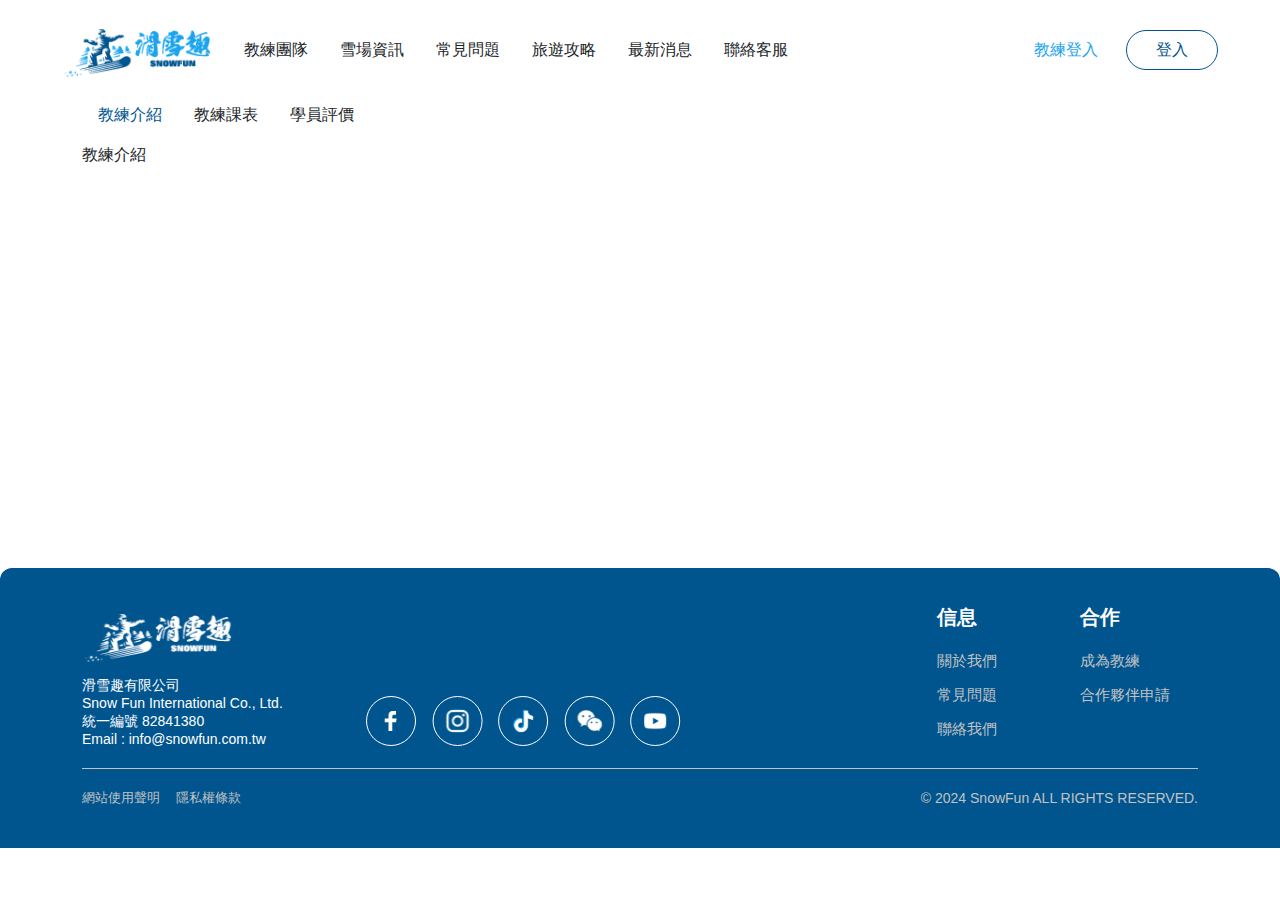
<file: coach-instructors.html>
<!DOCTYPE html>
<html lang="en">
  <head>
    <meta charset="UTF-8" />
    <meta name="viewport" content="width=device-width, initial-scale=1.0" />
    <title>SnowFun滑雪趣 - 帶你享受滑雪的美好</title>
    <!-- style -->
    <link
      href="https://cdn.jsdelivr.net/npm/bootstrap@5.3.3/dist/css/bootstrap.min.css"
      rel="stylesheet"
      integrity="sha384-QWTKZyjpPEjISv5WaRU9OFeRpok6YctnYmDr5pNlyT2bRjXh0JMhjY6hW+ALEwIH"
      crossorigin="anonymous"
    />
    <link href="./style/layout.css" rel="stylesheet" />
    <link href="./style/coach-instructors.css" rel="stylesheet" />
  </head>
  <body>
    <nav class="navbar" aria-label="Light offcanvas navbar">
      <div class="container-fluid justify-content-between">
        <div class="d-flex align-items-center flex-grow-1">
          <div class="me-4 me-lg-0" id="offcanvasNavbarLightLabel">
            <a href="index.html" class="logo">
              <img src="./images/logo.svg" />
            </a>
          </div>
          <ul class="nav d-none d-lg-flex">
            <li class="nav-item">
              <a class="nav-link" href="coach-item.html">教練團隊</a>
            </li>
            <li class="nav-item">
              <a class="nav-link" href="#">雪場資訊</a>
            </li>
            <li class="nav-item">
              <a class="nav-link" href="#">常見問題</a>
            </li>
            <li class="nav-item">
              <a class="nav-link" href="#">旅遊攻略</a>
            </li>
            <li class="nav-item">
              <a class="nav-link" href="#">最新消息</a>
            </li>
            <li class="nav-item">
              <a class="nav-link" href="#">聯絡客服</a>
            </li>
          </ul>
        </div>
        <div class="d-none d-lg-flex login">
          <button type="button" class="btn px-1 px-lg-2 login-coach">
            教練登入
          </button>
          <button
            type="button"
            class="btn btn-outline-primary px-1 px-lg-2"
            data-bs-toggle="modal"
            data-bs-target="#snowModal"
            onclick="loginModal()"
          >
            登入
          </button>
        </div>

        <button
          class="navbar-toggler d-block d-lg-none border-0"
          type="button"
          data-bs-toggle="offcanvas"
          data-bs-target="#offcanvasNavbarLight"
          aria-controls="offcanvasNavbarLight"
          aria-label="Toggle navigation"
        >
          <img src="./images/icon_hamburger.svg" />
        </button>
        <div
          class="offcanvas offcanvas-start nav-offcanvas"
          tabindex="-1"
          id="offcanvasNavbarLight"
          style="z-index: 1051"
        >
          <div class="offcanvas-header">
            <a href="index.html" class="logo">
              <img src="./images/logo.svg" height="60" />
            </a>
          </div>
          <div class="offcanvas-body">
            <ul class="navbar-nav justify-content-end flex-grow-1">
              <li class="nav-item">
                <a class="nav-link" href="#">教練團隊</a>
              </li>
              <li class="nav-item">
                <a class="nav-link" href="#">雪場資訊</a>
              </li>
              <li class="nav-item">
                <a class="nav-link" href="#">常見問題</a>
              </li>
              <li class="nav-item">
                <a class="nav-link" href="#">旅遊攻略</a>
              </li>
              <li class="nav-item">
                <a class="nav-link" href="#">最新消息</a>
              </li>
              <li class="nav-item">
                <a class="nav-link" href="#">聯絡客服</a>
              </li>
              <li class="nav-item d-flex justify-content-between">
                <button type="button" class="btn coach-register">
                  教練註冊
                </button>
                <button
                  type="button"
                  class="btn btn-outline-primary px-1 px-lg-2"
                  onclick="loginModal()"
                  data-bs-toggle="modal"
                  data-bs-target="#snowModal"
                  data-bs-dismiss="offcanvas"
                >
                  登入
                </button>
              </li>
            </ul>
          </div>
        </div>
      </div>
    </nav>

    <section>
     <div class="container">
      <ul class="nav mb-3" id="tab" role="tablist">
        <li class="nav-item" role="presentation">
          <button class="nav-link active" id="introduction-tab" data-bs-toggle="pill" data-bs-target="#introduction" type="button" role="tab" aria-controls="introduction" aria-selected="true">
            教練介紹
          </button>
        </li>
        <li class="nav-item" role="presentation">
          <button class="nav-link" id="schedule-tab" data-bs-toggle="pill" data-bs-target="#schedule" type="button" role="tab" aria-controls="schedule" aria-selected="false">
            教練課表
          </button>
        </li>
        <li class="nav-item" role="presentation">
          <button class="nav-link" id="contact-tab" data-bs-toggle="pill" data-bs-target="#evaluation" type="button" role="tab" aria-controls="evaluation" aria-selected="false">
            學員評價
          </button>
        </li>
      </ul>
      <div class="tab-content" id="tabContent">
        <div class="tab-pane fade show active" id="introduction" role="tabpanel" aria-labelledby="introduction-tab" tabindex="0">
          教練介紹
        </div>
        <div class="tab-pane fade" id="schedule" role="tabpanel" aria-labelledby="schedule-tab" tabindex="0">
          教練課表
        </div>
        <div class="tab-pane fade" id="evaluation" role="tabpanel" aria-labelledby="evaluation-tab" tabindex="0">
          學員評價
        </div>
      </div>
     </div>
    </section>

    <!-- pc footer -->
    <footer class="footer-pc">
      <div class="container">
        <div class="row">
          <div class="col-9">
            <div>
              <img src="./images/logo_white.svg">
            </div>
            <div class="row">
              <div class="col-4">
                <ul>
                  <li>滑雪趣有限公司 </li>
                  <li>Snow Fun International Co., Ltd.</li>
                  <li>統一編號 82841380</li>
                  <li>Email : info@snowfun.com.tw</li>
                </ul>
              </div>
              <div class="col-8 align-self-end">
                <ul class="social-box">
                  <li>
                    <a href="//www.facebook.com/groups/453785412129721/" target="_blank">
                      <img src="./images/fb.svg">
                    </a>
                  </li>
                  <li><a href="//www.instagram.com/snowfunfun/" target="_blank">
                    <img src="./images/ig.svg">
                  </a></li>
                  <li><a href="#">
                      <img src="./images/tk.svg">
                    </a></li>
                  <li><a href="#">
                      <img src="./images/wc.svg">
                    </a></li>
                  <li><a href="#">
                      <img src="./images/yt.svg">
                    </a></li>
                </ui>
              </div>
            </div>
          </div>
          <div class="col-3">
            <div class="row">
              <div class="col">
                <p class="footer-title">信息</p>
                <ul class="footer-link">
                  <li><a class="link-underline link-underline-opacity-0" href="#">關於我們</a></li>
                  <li><a class="link-underline link-underline-opacity-0" href="#">常見問題</a></li>
                  <li><a class="link-underline link-underline-opacity-0" href="#">聯絡我們</a></li>
                </ul>
              </div>
              <div class="col">
                <p class="footer-title">合作</p>
                  <ul class="footer-link">
                    <li><a class="link-underline link-underline-opacity-0" href="#">成為教練</a></li>
                    <li><a class="link-underline link-underline-opacity-0" href="#">合作夥伴申請</a></li>
                  </ul>
              </div>
            </div>
          </div>
        </div>
        <div class="d-flex justify-content-between footer-bottom">
          <ul class="row g-3">
            <li class="col"><a class="link-underline link-underline-opacity-0" href="#">網站使用聲明</a></li>
            <li class="col"><a class="link-underline link-underline-opacity-0" href="#">隱私權條款</a></li>
          </ul>
          <div>© 2024 SnowFun ALL RIGHTS RESERVED.</div>
        </div>
      </div>
    </footer>
    <!-- mb footer -->
    <footer class="footer-mb">
      <div class="container">
        <div class="row">
          <div class="col-6 d-flex justify-content-center">
              <img src="./images/logo_white.svg" width="100%">          
          </div>
          <div class="col-6 d-flex justify-content-center align-items-center">
            <ul>
              <li>滑雪趣有限公司 </li>
              <li>Snow Fun International Co., Ltd.</li>
              <li>統一編號 82841380</li>
              <li>Email : info@snowfun.com.tw</li>
            </ul>
          </div>
          <div class="row mt-3 mb-3">
            <div class="col-12 align-self-end">
              <ul class="social-box d-flex justify-content-center ">
                <li>
                  <a href="//www.facebook.com/groups/453785412129721/" target="_blank">
                    <img src="./images/fb.svg">
                  </a>
                </li>
                <li><a href="//www.instagram.com/snowfunfun/" target="_blank">
                  <img src="./images/ig.svg">
                </a></li>
                <li><a href="#">
                    <img src="./images/tk.svg">
                  </a></li>
                <li><a href="#">
                    <img src="./images/wc.svg">
                  </a></li>
                <li><a href="#">
                    <img src="./images/yt.svg">
                  </a></li>
              </ui>
            </div>
          </div>
          <div class="row">
            <div class="col-4">
              <p class="footer-title">信息</p>
                <ul class="footer-link">
                  <li><a class="link-underline link-underline-opacity-0" href="#">關於我們</a></li>
                  <li><a class="link-underline link-underline-opacity-0" href="#">常見問題</a></li>
                  <li><a class="link-underline link-underline-opacity-0" href="#">聯絡我們</a></li>
                </ul>
            </div>
            <div class="col-4">
              <p class="footer-title">合作</p>
                  <ul class="footer-link">
                    <li><a class="link-underline link-underline-opacity-0" href="#">成為教練</a></li>
                    <li><a class="link-underline link-underline-opacity-0" href="#">合作夥伴申請</a></li>
                  </ul>
            </div>
          </div>
        </div>
        <div class="d-flex justify-content-between footer-bottom">
          <ul class="row g-3">
            <li class="col"><a class="link-underline link-underline-opacity-0" href="#">網站使用聲明</a></li>
            <li class="col"><a class="link-underline link-underline-opacity-0" href="#">隱私權條款</a></li>
          </ul>
          <div>© 2024 SnowFun ALL RIGHTS RESERVED.</div>
        </div>
      </div>
    </footer>

    <!-- 登入 modal -->
    <div id="sharedModalContainer"></div>

    <!-- script -->
    <script src="https://cdnjs.cloudflare.com/ajax/libs/jquery/3.5.1/jquery.min.js"></script>
    <script
      src="https://cdn.jsdelivr.net/npm/@popperjs/core@2.9.2/dist/umd/popper.min.js"
      integrity="sha384-IQsoLXl5PILFhosVNubq5LC7Qb9DXgDA9i+tQ8Zj3iwWAwPtgFTxbJ8NT4GN1R8p"
      crossorigin="anonymous"
    ></script>
    <script
      src="https://cdn.jsdelivr.net/npm/bootstrap@5.0.2/dist/js/bootstrap.min.js"
      integrity="sha384-cVKIPhGWiC2Al4u+LWgxfKTRIcfu0JTxR+EQDz/bgldoEyl4H0zUF0QKbrJ0EcQF"
      crossorigin="anonymous"
    ></script>

    <script src="./js/login.js"></script>
  </body>
</html>
</file>
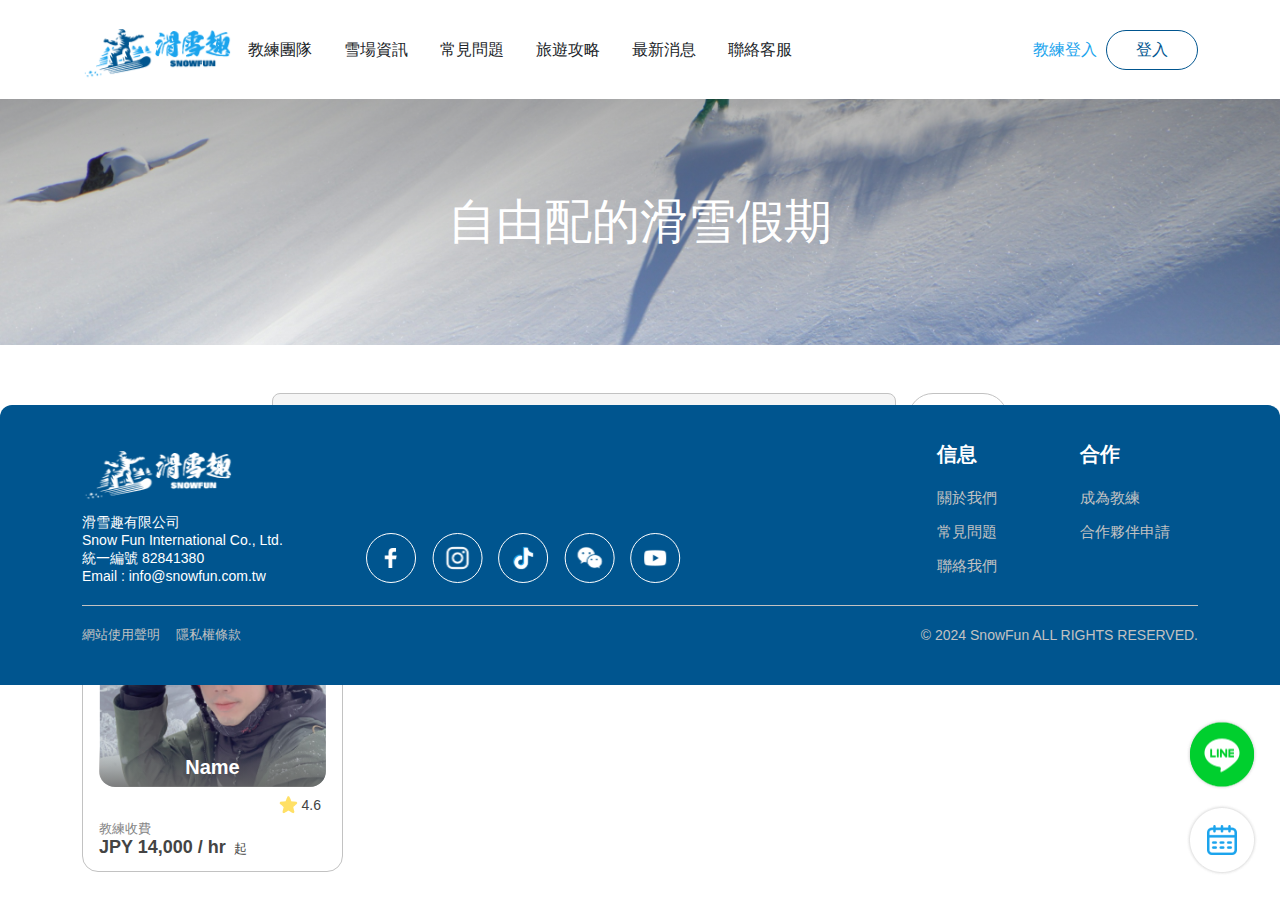
<file: coach-item.html>
<!DOCTYPE html>
<html lang="en">
	<head>
		<meta charset="utf-8" />
		<meta name="viewport" content="width=device-width, initial-scale=1" />
		<title>SnowFun滑雪趣 - 帶你享受滑雪的美好</title>
		<link
			href="https://cdn.jsdelivr.net/npm/bootstrap@5.3.3/dist/css/bootstrap.min.css"
			rel="stylesheet"
			integrity="sha384-QWTKZyjpPEjISv5WaRU9OFeRpok6YctnYmDr5pNlyT2bRjXh0JMhjY6hW+ALEwIH"
			crossorigin="anonymous"
		/>
		<!-- <link rel="stylesheet" href="https://cdnjs.cloudflare.com/ajax/libs/OwlCarousel2/2.3.4/assets/owl.carousel.min.css"> -->
		<link href="./style/layout.css" rel="stylesheet" />
		<!-- <link href="./style/index.css" rel="stylesheet" /> -->
		<link href="./style/coach-item.css" rel="stylesheet" />
	</head>
	<body>
		<main>
			<nav class="navbar" aria-label="Light offcanvas navbar">
				<div class="container-lg container-fluid justify-content-between">
					<div class="d-flex align-items-center flex-grow-1">
						<div class="me-4 me-lg-0" id="offcanvasNavbarLightLabel">
							<a href="index.html">
								<img src="./images/logo.svg" />
							</a>
						</div>
						<ul class="nav d-none d-lg-flex">
							<li class="nav-item">
								<a class="nav-link text-dark" href="coach-item.html"
									>教練團隊</a
								>
							</li>
							<li class="nav-item">
								<a class="nav-link text-dark" href="#">雪場資訊</a>
							</li>
							<li class="nav-item">
								<a class="nav-link text-dark" href="#">常見問題</a>
							</li>
							<li class="nav-item">
								<a class="nav-link text-dark" href="#">旅遊攻略</a>
							</li>
							<li class="nav-item">
								<a class="nav-link text-dark" href="#">最新消息</a>
							</li>
							<li class="nav-item">
								<a class="nav-link text-dark" href="#">聯絡客服</a>
							</li>
						</ul>
					</div>
					<div class="d-none d-lg-flex">
						<button type="button" class="btn px-1 px-lg-2 text-blue-light">
							教練登入
						</button>
						<button
							type="button"
							class="btn btn-outline-primary px-1 px-lg-2"
							onclick="loginModal()"
							data-bs-toggle="modal"
							data-bs-target="#snowModal"
							data-bs-dismiss="offcanvas"
						>
							登入
						</button>
					</div>

					<button
						class="navbar-toggler d-block d-lg-none border-0"
						type="button"
						data-bs-toggle="offcanvas"
						data-bs-target="#offcanvasNavbarLight"
						aria-controls="offcanvasNavbarLight"
						aria-label="Toggle navigation"
					>
						<img src="./images/icon_hamburger.svg" />
					</button>
					<div
						class="offcanvas offcanvas-end"
						tabindex="-1"
						id="offcanvasNavbarLight"
					>
						<div class="offcanvas-header">
							<button
								type="button"
								class="btn-close"
								data-bs-dismiss="offcanvas"
								aria-label="Close"
							></button>
						</div>
						<div class="offcanvas-body">
							<ul class="navbar-nav justify-content-end flex-grow-1 pe-3">
								<li class="nav-item">
									<a class="nav-link active" aria-current="page" href="#"
										>首頁</a
									>
								</li>
								<li class="nav-item">
									<a class="nav-link" href="#">教練團隊</a>
								</li>
								<li class="nav-item">
									<a class="nav-link" href="#">雪場資訊</a>
								</li>
								<li class="nav-item">
									<a class="nav-link" href="#">常見問題</a>
								</li>
								<li class="nav-item">
									<a class="nav-link" href="#">旅遊攻略</a>
								</li>
								<li class="nav-item">
									<a class="nav-link" href="#">最新消息</a>
								</li>
								<li class="nav-item">
									<a class="nav-link" href="#">聯絡客服</a>
								</li>
							</ul>
						</div>
					</div>
				</div>
			</nav>
			<section class="banner">
				<h1 class="text-white d-flex justify-content-center align-items-center">
					自由配的滑雪假期
				</h1>
				<!-- 分類選單 -->
				<!-- 會重新提供樣式,暫不處理 -->
				<div class="container"></div>
			</section>
			<!-- 搜尋選單 -->
			<section>
				<form>
					<div class="container py-5">
						<div class="row">
							<div class="col-12 d-flex justify-content-center">
								<div class="input-search">
									<input
										class="form-control input-style"
										placeholder="關鍵字搜尋"
									/>
								</div>
								<button
									class=" filter-btn d-flex justify-content-center"
									type="button"
									data-bs-toggle=""
									data-bs-target="#"
									aria-expanded=""
									aria-controls=""
								>
									排序
									<img src="./images/mage_filter.png" alt="" />
								</button>
							</div>
							<!-- <div class="col-3"> -->
							<!-- <select class="selectpicker">
                <option value="">選擇排序</option>
                <option value="">依評價排序</option>
                <option value="">依Level排序</option>
                <option value="">依暱稱排序</option>
                <option value="">依價格排序(低-高)</option>
                <option value="">依價格排序(高-低)</option>
              </select> -->
							<!-- </div> -->
						</div>
					</div>
				</form>
			</section>

			<section>
				<!-- 教練 -->
				<div class="container">
					<div class="row py-3">
						<div class="item col-lg-3 col-md-4 col-sm-6 mb-3">
							<a href="go教練個人頁.com">
								<div class="item-group">
									<div class="item-group-header d-flex justify-content-between">
										<div class="level d-flex flex-column">
											<div class="level-title">
												證照等級
											</div>
											<div class="level-number">Level 1</div>
										</div>
										<div class="sort d-flex">
											<div
												class="type d-flex flex-column justify-content-center"
											>
												<span class="d-flex justify-content-center">單</span>
											</div>
											<div
												class="type d-flex flex-column justify-content-center"
											>
												<span class="d-flex justify-content-center">雙</span>
											</div>
										</div>
									</div>
									<div class="item-group-img d-flex">
										<!-- 三種狀態 -->
										<div class="state">
											<div
												class="state-composite d-flex justify-content-center align-items-center"
											>
												綜合
											</div>
											<!-- <div class="state-sponsor d-flex justify-content-center align-items-center text-white">
                        贊助
                      </div> -->
											<!-- <div class="state-open d-flex justify-content-center align-items-center">
                        開課中
                      </div> -->
										</div>
										<img src="images/coach.png" />
										<div class="name d-flex justify-content-center">
											<span
												class="d-flex justify-content-center align-items-center text-white"
												>Name</span
											>
										</div>
									</div>
									<div class="item-group-fraction d-flex align-items-center">
										<img class="star" src="images/star.png" />
										<div class="fraction">4.6</div>
									</div>
									<div
										class="item-group-rate d-flex flex-column justify-content-center"
									>
										<div class="title">
											教練收費
										</div>
										<div class="amount">
											JPY 14,000 / hr
											<span class="amount-up">起</span>
										</div>
									</div>
								</div>
							</a>
						</div>
					</div>
				</div>
			</section>
			<!-- pc footer -->
			<footer class="footer-pc">
				<div class="container">
					<div class="row">
						<div class="col-9">
							<div>
								<img src="./images/logo_white.svg" />
							</div>
							<div class="row">
								<div class="col-4">
									<ul>
										<li>滑雪趣有限公司</li>
										<li>Snow Fun International Co., Ltd.</li>
										<li>統一編號 82841380</li>
										<li>Email : info@snowfun.com.tw</li>
									</ul>
								</div>
								<div class="col-8 align-self-end">
									<ul class="social-box">
										<li>
											<a
												href="//www.facebook.com/groups/453785412129721/"
												target="_blank"
											>
												<img src="./images/fb.svg" />
											</a>
										</li>
										<li>
											<a href="//www.instagram.com/snowfunfun/" target="_blank">
												<img src="./images/ig.svg" />
											</a>
										</li>
										<li>
											<a href="#">
												<img src="./images/tk.svg" />
											</a>
										</li>
										<li>
											<a href="#">
												<img src="./images/wc.svg" />
											</a>
										</li>
										<li>
											<a href="#">
												<img src="./images/yt.svg" />
											</a>
										</li>
									</ul>
								</div>
							</div>
						</div>
						<div class="col-3">
							<div class="row">
								<div class="col">
									<p class="footer-title">信息</p>
									<ul class="footer-link">
										<li>
											<a
												class="link-underline link-underline-opacity-0"
												href="#"
												>關於我們</a
											>
										</li>
										<li>
											<a
												class="link-underline link-underline-opacity-0"
												href="#"
												>常見問題</a
											>
										</li>
										<li>
											<a
												class="link-underline link-underline-opacity-0"
												href="#"
												>聯絡我們</a
											>
										</li>
									</ul>
								</div>
								<div class="col">
									<p class="footer-title">合作</p>
									<ul class="footer-link">
										<li>
											<a
												class="link-underline link-underline-opacity-0"
												href="#"
												>成為教練</a
											>
										</li>
										<li>
											<a
												class="link-underline link-underline-opacity-0"
												href="#"
												>合作夥伴申請</a
											>
										</li>
									</ul>
								</div>
							</div>
						</div>
					</div>
					<div class="d-flex justify-content-between footer-bottom">
						<ul class="row g-3">
							<li class="col">
								<a class="link-underline link-underline-opacity-0" href="#"
									>網站使用聲明</a
								>
							</li>
							<li class="col">
								<a class="link-underline link-underline-opacity-0" href="#"
									>隱私權條款</a
								>
							</li>
						</ul>
						<div>© 2024 SnowFun ALL RIGHTS RESERVED.</div>
					</div>
				</div>
			</footer>
			<!-- mb footer -->
			<footer class="footer-mb">
				<div class="container">
					<div class="row">
						<div class="col-6 d-flex justify-content-center">
							<img src="./images/logo_white.svg" width="100%" />
						</div>
						<div class="col-6 d-flex justify-content-center align-items-center">
							<ul>
								<li>滑雪趣有限公司</li>
								<li>Snow Fun International Co., Ltd.</li>
								<li>統一編號 82841380</li>
								<li>Email : info@snowfun.com.tw</li>
							</ul>
						</div>
						<div class="row mt-3 mb-3">
							<div class="col-12 align-self-end">
								<ul class="social-box d-flex justify-content-center ">
									<li>
										<a
											href="//www.facebook.com/groups/453785412129721/"
											target="_blank"
										>
											<img src="./images/fb.svg" />
										</a>
									</li>
									<li>
										<a href="//www.instagram.com/snowfunfun/" target="_blank">
											<img src="./images/ig.svg" />
										</a>
									</li>
									<li>
										<a href="#">
											<img src="./images/tk.svg" />
										</a>
									</li>
									<li>
										<a href="#">
											<img src="./images/wc.svg" />
										</a>
									</li>
									<li>
										<a href="#">
											<img src="./images/yt.svg" />
										</a>
									</li>
								</ul>
							</div>
						</div>
						<div class="row">
							<div class="col-4">
								<p class="footer-title">信息</p>
								<ul class="footer-link">
									<li>
										<a class="link-underline link-underline-opacity-0" href="#"
											>關於我們</a
										>
									</li>
									<li>
										<a class="link-underline link-underline-opacity-0" href="#"
											>常見問題</a
										>
									</li>
									<li>
										<a class="link-underline link-underline-opacity-0" href="#"
											>聯絡我們</a
										>
									</li>
								</ul>
							</div>
							<div class="col-4">
								<p class="footer-title">合作</p>
								<ul class="footer-link">
									<li>
										<a class="link-underline link-underline-opacity-0" href="#"
											>成為教練</a
										>
									</li>
									<li>
										<a class="link-underline link-underline-opacity-0" href="#"
											>合作夥伴申請</a
										>
									</li>
								</ul>
							</div>
						</div>
					</div>
					<div class="d-flex justify-content-between footer-bottom">
						<ul class="row g-3">
							<li class="col">
								<a class="link-underline link-underline-opacity-0" href="#"
									>網站使用聲明</a
								>
							</li>
							<li class="col">
								<a class="link-underline link-underline-opacity-0" href="#"
									>隱私權條款</a
								>
							</li>
						</ul>
						<div>© 2024 SnowFun ALL RIGHTS RESERVED.</div>
					</div>
				</div>
			</footer>
			<!-- 登入 modal -->
			<div id="sharedModalContainer"></div>
			<!-- float -->
			<div class="float-bar d-flex">
				<a href="#"><img src="images/line.png" alt=""/></a>
				<a href="#"><img src="images/calendar.png" alt=""/></a>
			</div>
		</main>
		<!-- Optional JavaScript -->
		<!-- jQuery first, then Popper.js, then Bootstrap JS -->
		<script src="https://cdnjs.cloudflare.com/ajax/libs/jquery/3.3.1/jquery.min.js"></script>
		<script
			src="https://cdn.jsdelivr.net/npm/@popperjs/core@2.9.2/dist/umd/popper.min.js"
			integrity="sha384-IQsoLXl5PILFhosVNubq5LC7Qb9DXgDA9i+tQ8Zj3iwWAwPtgFTxbJ8NT4GN1R8p"
			crossorigin="anonymous"
		></script>
		<script
			src="https://cdn.jsdelivr.net/npm/bootstrap@5.0.2/dist/js/bootstrap.min.js"
			integrity="sha384-cVKIPhGWiC2Al4u+LWgxfKTRIcfu0JTxR+EQDz/bgldoEyl4H0zUF0QKbrJ0EcQF"
			crossorigin="anonymous"
		></script>
		<script src="./js/login.js"></script>
		<!-- <script src="https://cdnjs.cloudflare.com/ajax/libs/OwlCarousel2/2.3.4/owl.carousel.min.js"></script> -->
		<!-- <script src="js/owl.js"></script> -->
	</body>
</html>
</file>
<file: style/layout.css>
/* remove init css */
html, body, div, span, applet, object, iframe,
h1, h2, h3, h4, h5, h6, p, blockquote, pre,
a, abbr, acronym, address, big, cite, code,
del, dfn, em, img, ins, kbd, q, s, samp,
small, strike, strong, sub, sup, tt, var,
b, u, i, center,
dl, dt, dd, ol, ul, li,
fieldset, form, label, legend,
table, caption, tbody, tfoot, thead, tr, th, td,
article, aside, canvas, details, embed, 
figure, figcaption, footer, header, hgroup, 
menu, nav, output, ruby, section, summary,
time, mark, audio, video {
    margin: 0;
    padding: 0;
    border: 0;
    font-size: 100%;
    font: inherit;
    vertical-align: baseline;
    font-family: "NotoSansTc", sans-serif;
}
/* HTML5 display-role reset for older browsers */
article, aside, details, figcaption, figure, 
footer, header, hgroup, menu, nav, section {
    display: block;
}
body {
    line-height: 1;
}
ol, ul {
    list-style: none;
}
blockquote, q {
    quotes: none;
}
blockquote:before, blockquote:after,
q:before, q:after {
    content: '';
    content: none;
}
table {
    border-collapse: collapse;
    border-spacing: 0;
}
a {
    color: inherit;
}
::-webkit-scrollbar {
    display: none;
}
.btn-close:focus {
    box-shadow: none;
}
.noto-serif-jp-900 {
    font-family: "Noto Serif JP", serif;
    font-optical-sizing: auto;
    font-weight: 900;
    font-style: normal;
    /* font-size: 32px; */
  }
/* ------- */

:root {
    --button-color: white;
    --button-background-color: #1BA4ED;
    --primary-color: #00558F;
}

.bold {
    font-weight: bold;
}

.text-blue-light{
    color: #1BA4ED;
}

.btn-primary {
    color: var(--button-color);
    background-color: var(--button-background-color);
    border-color: transparent;
} 
.btn-primary:hover {
    background-color: #0f80bd;
}
.btn-outline-primary { 
    min-width: 92px;
    padding: 7px 30px;
    color: var(--primary-color);
    border-radius: 20px;
    border: 1px solid var(--primary-color);
}
.btn-outline-primary:hover {
    background-color: var(--primary-color);
}

.navbar .logo {
    padding-right: 16px;
}
.navbar-toggler:focus{
    outline: none;
    box-shadow: none;
}
@media (min-width:1200px){
    .navbar {
        padding-left: 50px;
        padding-right: 50px;
    }
}
@media (max-width:991px){
    .navbar {
        padding: 0;
    }
    .navbar .logo img{
        height: 60px;
    }
}
.nav-link {
    color: rgb(33, 37, 41);
}
.login-coach {
    color: #1BA4ED;
}
.nav-link:hover,.nav-link.active,.login-coach:hover {
    color: #00558F;
}
.login-coach {
    border: 0;
}

.offcanvas.nav-offcanvas {
    width: 250px;
}
.offcanvas.nav-offcanvas .btn:active {
    border: none;
}

footer {
 position: relative;
}

.social-box {
    display: flex;
    gap: 16px;
}
.social-box li {
    display: flex;
    justify-content: center;
    align-items: center;
    height: 50px;
    width: 50px;
    border-radius: 50%;
}
.social-box li:hover{
    background-color: #0F80BD;
}

.footer-title {
    font-size: 20px;
    line-height: 51.5px;
    font-weight: bold;
}
.footer-link li {
    color: #C2C2C2;
    padding: 8px 0;
}
.footer-link li a {
    color: inherit;
    font-size: 15px;
}

.footer-bottom {
    margin-top: 20px;
    padding-top: 20px;
    color: #C2C2C2;
    border-top: 1px solid #C2C2C2;
}
.footer-bottom li {
    white-space: nowrap;
    font-size: 13px;
}
.footer-mb ,
.footer-pc {
    font-size: 14px;
    line-height: 18px;
    height: 280px;
    padding: 24px 0;
    color: white;
    background-color: var(--primary-color);
    border-radius: 12px 12px 0 0;
    position: absolute;
    left: 0;
    right: 0;
}
.footer-pc {
    top: 405px;
}
.footer-mb {
    display: none;
}

@media(max-width:768px) {
    .footer-pc {
        display: none;
    }
    .footer-mb {
        display: block;
        height: auto;
        top: 390px;
    }
    .copyright {
        text-align: right;
    }
    .statement {
        display: flex;
    }
    .statement li {
        margin-right: 16px;
    }
    .footer-bottom {
        padding-top: 24px;
    }
    .about-company {
        font-size: 12px;
    }
    .footer-title {
        font-size: 18px;
    }
    .footer-link li a {
        font-size: 13px;
    }
    .footer-bottom li {
        font-size: 12px;
    }
}


/* modal */
.modal-content {
    display: none;
    border-radius: 30px;
    font-size: 18px;
}
.modal-content.show {
    display: block;
}
.modal-header, .modal-footer {
    border: none;
    min-height: 97px;
}
.modal-title {
    font-size: 32px;
    font-weight: 700;
}
.modal-footer {
    background-color: #F5F5F5;
    border-radius: 0 0 30px 30px;
}
.modal-wrapper{
    max-width: 380px;
    margin: 0 auto;
}

.btn-rounded {
    border-radius: 30px
}
.login button+button{
    margin-left: 20px;
}
.btn-login{
    font-family: "NotoSansTc-Medium", sans-serif;
    font-size: 18px;
    font-weight: 500;
    padding:  17px 37px;
    border-radius: 30px;
}
.button-link,
.btn-forgetPw {
    color: #666666;
    font-family: "NotoSansTc-Medium", sans-serif;
    font-size: 16px;
    font-weight: 500;
}
.arrow-right::after {
    content: '';
    display: inline-block;
    height: 24px;
    width: 24px;
    vertical-align: bottom;
    background: url(../images/modal_arrow_right.svg) no-repeat;
}
.arrow-right:hover::after {
    background-image: url(../images/modal_arrow_right_h.svg);
}
.login-info {
    font-size: 14px;
    line-height: 20px;
    margin: 30px 0 0;
    color: #858585;
    text-align: center;
}
.forget-info {
    margin-bottom: 10px;
    font-size: 14px;
}

.login-dialog {
    max-width: 560px;
}
.login-dialog .modal-body {
    min-height: 420px;;
}
.login-dialog .col-form-label {
    font-weight: bold;
    padding: 0;
}
.login-dialog input {
    background: #f5f5f5;
    border-radius: 8px;
    border:solid 1px #c2c2c2;
    line-height: 44px;
    padding: 0 16px;
    font-size: 14px;
}
.btn-login {
    margin: 0 0 32px;
}

/* float */
.float-bar{
    right: 22px;
    position: fixed;
    bottom: 20px;
    z-index:2;
    flex-flow: column;
}
.float-bar a+a {
    margin-top: 10px;
}
@media (max-width:390px){
	.float-bar img{
        width: 30px;
        height: 30px;
    }
}

/* sidebar */
.offcanvas-header {
    padding: 0 0 0 16px;
    border-bottom: 1px solid rgb(0 0 0 / 20%);
}
.offcanvas-body {
    padding: 0;
}
.offcanvas-body .nav-item {
    padding: 12px 32px;
    font-size: 16px;
    font-weight: 500;
}
.coach-register {
    padding: 0;
    font-size: 16px;
    color: #1BA4ED;
    font-weight: 500;
    border: 0;
}
.coach-register:hover{
    color: #00558F;
}
.offcanvas-body .nav-item:last-child{
    padding: 16px 32px;
    position: relative;
}
.offcanvas-body .nav-item:last-child::before {
    content: '';
    position: absolute;
    top: 0;
    right: 0;
    bottom: 0;
    left: 16px;
    width: 218px;
    border-top: 1px solid #E8E8E8;
    z-index: -1;
}
</file>
<file: style/coach-instructors.css>
.footer-pc {
    position: relative;
}
</file>
<file: style/index.css>
.banner {
    position: relative;
    padding-top: 0;
}
.banner-box {
    position: relative;
    width: 100%;
    height: 600px;
    background: url(../images/pic.png) no-repeat;
    background-position: center;
    background-size: cover;
    z-index: 2;
}
.banner-box h1 {
    position: relative;
    font-size: 48px;
    padding-top: 200px;
    font-weight: 500;
    text-shadow: 0.1em 0.1em 0.2em #a09e9e;
}
.banner-box::before {
    content: '';
    position: absolute;
    top: 0;
    right: 0;
    bottom: 0;
    left: 0;
    background: linear-gradient( 0deg,rgba(255, 255, 255, 0) 0%, rgba(0, 0, 0, 0.3) 100%);
}
.banner-box::after {
    content: '';
    position: absolute;
    right: 0;
    bottom: -40px;
    width: 100%;
    height: 305px;
    border-radius: 16px 0 0 16px;
    background: linear-gradient(to bottom,  rgba(210,211,215,.7) 0%,rgba(228,230,234,1) 29%,rgba(240,241,244,1) 40%,rgba(255,255,255,1) 50%,rgba(255,255,255,1) 100%); /* W3C, IE10+, FF16+, Chrome26+, Opera12+, Safari7+ */
}

.selectDate-year {
    line-height: 23px;
    color: #666;
    font-size: 16px;
    font-weight: 500;
}
.select-title {
    font-size: 32px;
    font-weight: 500;
    margin: 10px 0 32px;
}
@media(max-width:475px){
    .selectDate-year {
        font-size: 14px;
    }
    .select-title {
        font-size: 24px;
        margin: 10px 0 24px;
    }
}

.selectDate-box {
    position: absolute;
    left: 0;
    right: 0;
    top: 390px;
    z-index: 3;
    margin-left: 20px;
    margin-right: 20px;
}
.selectDate-wrapper {
    position: relative;
    max-width: 780px;
    width: 100%;
}
.selectDate-wrapper .card {
    border-radius: 30px;
    overflow-x: hidden;
    overflow-y: scroll;
    max-height: 584px;
}

.selectDate-btn-group {
    border: 1px solid #c2c2c2;
    font-size: 16px;
    border-radius: 30px;
    width: 100%;
    max-width: 780px;
    background-color: #fff;
    /* line-height: 60px; */
}
.selectDate-btn-group .btn {
    color: #666666;
    height: 60px;
    border-radius: 30px;
    width: 100%;
    text-align: left;
    transition: all .3s;
    z-index: 1;
}
.selectDate-btn-group .btn[type="submit"]{
    color: #fff;
    font-size: 18px;
    width: 148px;
    text-align: center;
}
.collapse {
    box-shadow: 0 0 10px 0 rgba(0, 0, 0, 0.2);
    border-radius: 30px;
}
.collapseSelectDate-info {
    text-align: center;
    font-size: 14px;
    color: #666;
    line-height: 1.2;
}
.collapseSelectDate-info::before {
    content: '';
    display: inline-block;
    width: 10px;
    height: 10px;
    background-color: #9FB4C7;
    border-radius: 50%;
    margin-right: 10px;
}
.inputSelectDate {
    display: flex;
    flex-direction: column;
    color: #000000;
    font-size: 16px;
    font-weight: 500;
    gap: 5px;
}
.inputSelectDate span {
    font-size: 14px;
    color: #666666;
}

@media (max-width:575px) {
    #collapseSelectDate  .card-footer {
        flex-direction: column;
        height: 132px;
    }
    
}
@media (max-width:767px) {
    .selectDate-wrapper .collapse {
        width: calc(-22px + 100vw);
        margin-left: -9px;
    }
}


.btn-select-place {
    max-width: 276px;
    width: 100%;
}
.btn-select-place .btn {
    padding-left: 20px;
}
.btn-select-type {
    max-width: 162px;
    width: 100%;
}

.selectDate-btn-group .btn{
    position: relative;
    border: none;
}
.selectDate-btn-group .btn::after {
    content: '';
    background: #ebf1f5;
    border-radius: 30px;
    border: 1px solid #c2c2c2;
    position: absolute;
    left: -2px;
    top: -1px;
    right: 0px;
    bottom: -1px;
    z-index: -1;
}
.selectDate-btn-group .btn-select-type .btn::after {
    left: -13px;
}
.selectDate-btn-group .btn-select-date  .btn::after {
    left: -15px;
}
.selectDate-btn-group .btn-select-submit .btn::after {
    display: none;
}
.selectDate-btn-group .btn.collapsed::before {
    content: '';
    position: absolute;
    right: 0;
    top: 50%;
    width: 12px;
    height: 10px;
    transform: translateY(-50%);
    background: url(../images/select_down.svg) no-repeat;
}
.selectDate-btn-group .btn-select-date .btn.collapsed::before {
    right: 50%;
}
@media (max-width:471px) {
    .selectDate-btn-group .btn-select-date .btn.collapsed::before {
        right: 41%;
    } 
}
.selectDate-btn-group .btn.collapsed::after {
    content: '';
    background: #c2c2c2;
    width: 1px;
    height: 40px;
    left: initial;
    bottom: inherit;
    top: 9px;
    right: -8px;
    border: none;
}
.selectDate-btn-group .btn-select-date .btn.collapsed::after {
    display: none;
}
.btn-select-submit {
    position: absolute;
    right: 0;
}
.btn-select-date {
    width: 311px;
}
.btn-select-date input{
    width: 204px;
}
.btn.btn-radio {
    position: relative;
    min-width: 132px;
    padding: 0;
    line-height: 50px;
    border-radius: 30px;
    color: #666;
    border: 1px solid #c2c2c2;
    box-shadow: none;
    background-color: #fff;
}
.modal-footer .btn.btn-radio {
    width: 100%;
    min-width: auto;
}
.btn-check+.btn:hover {
    color: #666;
}
.btn.btn-radio.selected,
.btn.btn-radio.selected-date {
    background-color: #ebf1f5;
}
/* #collapseSelectDate .btn.btn-radio{
    min-width: auto;
    padding: 0 20px;
} */

.btn-radio-lg {
    /* max-width: 172px; */
    width: 100%;
}
.btn.btn-radio:hover {
    border-color: #00558F;
} 

.btn-check:checked+.btn {
    color: #666;
    background-color: #ebf1f5;
    border-color: #00558F;
}
.btn.btn-radio:hover::before,
.btn-check:checked+.btn::before {
    content: '';
    position: absolute;
    top: 0;
    right: 0;
    bottom: 0;
    left: 0;
    border: 1px solid #00558F;
    border-radius: 30px;
}

.selectPlaceLine-box {
    box-sizing: border-box;
    padding: 20px 0px 10px 0px;
    display: flex;
    flex-direction: row;
    gap: 10px;
    align-items: center;
    justify-content: flex-start;
    flex-shrink: 0;
    position: relative;
    color: #000000;
    text-align: center;
    font-family: "NotoSansTamil-Bold", sans-serif;
    font-size: 18px;
    letter-spacing: 0.1em;
    font-weight: 700;
    position: relative;
}
.selectPlaceLine {
    margin-top: -1px;
    border-style: solid;
    border-color: #c2c2c2;
    border-width: 1px 0 0 0;
    flex: 1;
    height: 0px;
    position: relative;
    transform-origin: 0 0;
    transform: rotate(0deg) scale(1, 1);
}
.btn-selectPlaceLine {
    height: 50px;
    width: 106px;
    line-height: 38px;
}
.btn-selectPlaceLine img {
    vertical-align: middle;
}

.input-style {
    height: 50px;
    background: #f5f5f5;
    border-radius: 8px;
    border-style: solid;
    border-color:  #c2c2c2;
    color: #858585;
    font-family: "NotoSansTc-Medium", sans-serif;
    font-size: 14px;
    font-weight: 500;
}
.input-search {
    position: relative;
}
.input-search::after{
    content: '';
    position: absolute;
    top: 8px;
    right: 0;
    width: 60px;
    height: 36px;
    background: url('../images/icon_search.svg') no-repeat;
}

#collapseSelectPlace .card-body {
    /* max-height: 574px;
    overflow-y: scroll; */
    padding: 20px;
}
#collapseSelectPlace {
    position: relative;
}
#collapseSelectPlace::before {
    content: '';
    position: absolute;
    top: 1px;
    left: 6px;
    right: 6px;
    height: 20px;
    z-index: 1;
    background-color: #ffffff;
    border-radius: 30px 30px 0 0;
}
.collapseSelectPlace-item {
    margin-top: 10px;
}

#collapseSelectType .card-body {
    padding: 32px;
}
.collapseSelectType-item {
    padding: 0;
}
.collapseSelectType-item + .collapseSelectType-item {
    margin-left: 10px;
}
.selectPlace-area {
    white-space: nowrap;
    overflow-y: scroll;
}
.banner .card-footer {
    position: sticky;
    bottom: 0;
    min-height: 90px;
    align-items: center;
    background: #f5f5f5;
}
.banner .card-footer::before {
    content: "";
    position: absolute;
    top: -30px;
    left: 0;
    right: 0;
    height: 30px;
    background: url(../images/select-shadow.png) no-repeat;
    background-size: cover;
    background-position: bottom;
}

.confirmButton {
	display: flex;
    align-items: center;
    justify-content: center;
    gap: 6px;
    float: right;
}
#clear-button {
    position: relative;
    height: 50px;
    color: #666;
}
#clear-button::before {
    content: "";
    position: absolute;
    left: 12px;
    right: 12px;
    bottom: 14px;
    height: 1px;
    background: #666;
}
@media (max-width:767px) {
    .btn-select-place {
        min-width: 126px;
        width: 155px;
    }
}
@media (max-width:575px){
    
	.selectDate-btn-group .btn[type="submit"] {
		width: 60px;
        display: flex;
        justify-content: center;
        align-items: center;
	}
}
@media (max-width:475px) {

    .banner-box {
        padding: 0;
        margin-bottom: 55px;
        height: 340px;
        background-position: center -25px;
    }
    .banner-box::after {
        bottom: -60px;
        height: 224px;
  }
    .banner-box h1 {
        padding-top: 0;
        height: 175px;
        font-size: 32px;
    }
    .selectDate-box {
        top: 230px;
    }
    .btn-select-place{
        width: 126px;
    }
    .btn-select-type {
        max-width: 65px;
    }
    .btn-select-date {
        width: 163px;
    }
}
@media (max-width:767px) {
    .card .btn-radio {
        padding: 0 10px;
        min-width: auto;
        overflow: hidden;
        text-overflow: ellipsis;
        white-space: nowrap;
    }
    .card .btn-radio-lg {
        padding: 0 5px;
    }
}

section {
    padding: 70px 0;
}
@media (max-width:390px) {
    section {
        padding: 40px 0;
    }
}
.section-title {
    font-family: 'Noto Sans TC';
    font-size: 36px;
    font-weight: 500;
    line-height: 52px;
}
.section-title-box .container {
    position: relative;
    z-index: 2;
}

.section-title-box::after {
    content: '';
    position: absolute;
    top: 0;
    left: 0;
    width: 100%;
    height: 220px;
    background: #fff;
    border-radius: 0px 16px 16px 0px;
    z-index: 1;
}

@media (min-width:992px) {
    .section-title-box::after,
    .banner-box::after {
        width: calc(100% - (100% - 960px) / 2);
    }
} 
@media (min-width: 1200px) {
    .section-title-box::after,
    .banner-box::after {
        width: calc(100% - (100% - 1140px) / 2);
    }
}
@media (min-width: 1400px) {
    .section-title-box::after,
    .banner-box::after {
        width: calc(100% - (100% - 1320px) / 2);
    }
}

@media (max-width:391px) {
    .section-title-box .container {
        /* padding: 0; */
    }
    .section-title-box::after {
        /* height: 174px; */
    }
    .tab-content {
        margin-top: 80px;
    }
}
.section-title .more a{
    font-size: 16px;
    color: #666;
    display: flex;
    text-decoration: none;   
}
.more a i {
    color: #C2C2C2;
    margin: 0 8px;
}
.more a:hover,.more a:hover i {
    color: #00558F;
}

.section-title .more span {
    color: #1ba4ed;
    margin: 0 8px;
}
.section-subTitle {
    color: #444;
    line-height: 23px;
}
@media (max-width:475px) {
    .section-title h2{
        width: 120px;
        font-size: 24px;
        line-height: 1.2;
    }
}

/* 雪場 */
.section-skiResort {
    position: relative;
    overflow: hidden;
    padding: 70px 0 0 0;
}

.section-skiResort .skiResort-tab {
    gap: 5px;
}

.section-skiResort .nav-link {
    color: #00558f;
    width: 109.5px;
    height: 50px;
    font-size: 18px;
    font-weight: 700;
    border-radius: 30px;
}
.section-skiResort .nav-link:hover {
    background-color: #ebf1f5;
}
.section-skiResort .nav-pills .nav-link.active {
    color: white;
    background-color:#00558f ;
}
.section-skiResort .tab-content {
    padding-top: 50px;
}
/*  */
.section-join {
    height: 420px;
    background: url(../images/join_bg.png) no-repeat;
    background-size: cover;
}
.join-btn {
    font-size: 18px;
    padding: 17px 37px;
    margin-top: 20px;
    border-radius: 30px;
}
.skiResort-map {
    position: absolute;
    top: 120px;
}
.skiResort-map #map {
    width: 100vw;
    height: 600px;
}
img[alt="Google"],
.gmnoprint {
    display: none;
}
/* .skiResort-map */
@media (max-width:768px) {
    .skiResort-map #map {
        height: 500px;
    }
    .section-skiResort .tab-content {
        padding-top: 140px;
    }
}

@media (max-width:475px) {
    .section-skiResort .nav-link{
        font-size: 14px;
        width: 85px;
    }
}
@media (max-width:380px) {
    .section-skiResort .nav-item {
        flex: 1;
    }
    .section-skiResort .nav-link{
        width: 100%;
    }
}

/* 成為教練 */
@media (max-width:768px) {
    .section-join {
        display: flex;
        align-items: flex-end;
    }
    .section-join {
        height: 400px;
        background: url(../images/join_bg_mb.png);
        background-size: cover;
        padding-bottom: 32px;
        text-align: center;
    }
}

@media (max-width:475px) {
    .section-join {
        background-position-x: right;
    }
}

.owl-carousel-coach .owl-item img {
	width: 100%;
	height: auto;
}
.owl-carousel-coach img.star {
    width: auto;
}

.item a {
	text-decoration: none;
}

.item-group {
	padding: 10px 16px 10px 16px;
	position: relative;
	background: #ffffff;
	border-radius: 16px;
	border: #c2c2c2 solid 1px;
}

.level {
  align-items: flex-start;
	font-size: 13px;
	line-height: 15px;
	font-weight: 500;
}

.level .level-title {
  color: #858585;
}

.level .level-number {
  color: #444444;
}

.sort .type {
  background: #ebf1f5;
  border-radius: 20px;
  padding: 0px 15px;
  width: 36px;
  height: 36px;
	margin-left: 3px;
	color: #1ba4ed;
  font-size: 14px;
}

.item-group-header{
	padding: 7px 0;
	position: relative;
}

.item-group-img {
	position: relative;
}

.item-group-img img{
  border-radius: 16px;
  flex-shrink: 0;
}

.item-group-img .name {
  background: var(--maskcard,linear-gradient(180deg,rgba(68, 68, 68, 0) 0%,rgba(102, 102, 102, 0.8) 100%));
  border-radius: 0px 0px 16px 16px;
  padding: 10px;
	position: absolute;
	right: 0;
	left: 0;
	bottom: 0;
}

.item-group-img .name span {
  font-size: 18px;
  font-weight: 700;
  position: relative;
}

.item-group-img .state {
	position: absolute;
	right: 10px;
	top: 10px;
}

.item-group-img .state div {
	width: 74px;
	height: 30px;
  font-size: 14px;
  font-weight: 500;
  border-radius: 20px;
}

.item-group-img .state .state-open {
	background-color: #C3F3C0;
}

.item-group-fraction {
	padding: 7px 5px 7px 0;
	justify-content: right;
}

.item-group-fraction .fraction {
  color: #444444;
  font-size: 14px;
	padding-left: 3px;
	font-weight: 500;
}

.item-group-rate {
	align-items: flex-start;
}

.item-group-rate .title {
  color: #858585;
  font-size: 13px;
}

.item-group-rate .amount {
  color: #444444;
  font-size: 20px;
  line-height: 24px;
  font-weight: 700;
}

.item-group-rate .amount-up{
  font-size: 13px;
  font-weight: 500;
	margin-left: 3px;
}

@media (min-width:391px){
	.item-group-img .name span{
		font-size: 20px;
	}
	.item-group-rate .amount {
		font-size: 18px;
	}
}

.w-full {
    width: 100%;
}
.text-right {
    text-align: right;
}

/* 雪場輪播 */
.card-snowPlace {
    position: relative;
    border-radius: 16px;
    overflow: hidden;
}
.card-snowPlace::after {
    content: '';
    position: absolute;
    left: 0;
    top: 0;
    right: 0;
    bottom: 0;
    background: var(
        --maskcard,
        linear-gradient(
          180deg,
          rgba(68, 68, 68, 0) 0%,
          rgba(102, 102, 102, 0.8) 100%
        )
      );
}

.card-snowPlace .tag-top {
    position: absolute;
    font-size: 14px;
    background: rgba(195, 243, 192, 0.8);
    border-radius: 20px;
    padding: 5px 16px 5px 16px;
    right: 7.87%;
    top: 5%;
}
.card-snowPlace-bottom {
    position: absolute;
    bottom: 0;
    left: 0;
    right: 0;
    z-index: 1;
    min-height: 108px;
}
.snowPlace-title {
    color: #fff;
    text-align: center;
    font-family: "NotoSans-SemiBold", sans-serif;
    font-size: 18px;
    line-height: 34px;
    font-weight: 600;
    margin-bottom: 10px;
}
.card-snowPlace .tags {
    padding: 5px 16px;
    gap: 4px;
}
.card-snowPlace .tag {
    display: flex;
    align-items: center;
    justify-content: center;
    height: 20px;
    color: #1ba4ed;
    border-radius: 4px;
    text-align: center;
    font-family: "NotoSans-Medium", sans-serif;
    font-size: 13px;
    background: #ebf1f5;
    padding: 5px 10px;
}


/* owl  strategy */ 
/* owl-carousel-skiResort */
.carousel-section {
    position: relative;
    overflow: hidden;
    pointer-events: none;
}
.carousel-section .owl-carousel-strategy .owl-stage {
    margin-left: 0;
}
@media (min-width:992px) {
    .carousel-section .owl-carousel-strategy .owl-stage {
        margin-left: -30%;;
    }
} 
@media (min-width: 1200px) {
    .carousel-section .owl-carousel-strategy .owl-stage {
        margin-left: -31%;;
    }
}
@media (min-width: 1400px) {
    .carousel-section .owl-carousel-strategy .owl-stage {
        margin-left: -7%;;
    }
}

.carousel-section .owl-carousel-skiResort .owl-stage,
.carousel-section .owl-carousel-strategy .owl-stage {
    padding-left: 0 !important;
    pointer-events: auto;
}
.carousel-section .owl-carousel-skiResort .owl-stage-outer,
.carousel-section .owl-carousel-strategy .owl-stage-outer {
    overflow: unset;
}
.carousel-section .owl-carousel-skiResort .owl-nav,
.carousel-section .owl-carousel-strategy .owl-nav {
    position: absolute;
    top: 50%;
    left: 0;
    right: 0;
    margin-top: -50px;
    transition: all .2s;
    pointer-events: auto;
}

.carousel-section .owl-carousel-skiResort .owl-nav button,
.carousel-section .owl-carousel-strategy .owl-nav button {
    border: none;
    padding: 0;
}

.carousel-section .owl-carousel-skiResort .owl-nav .skiResort-next,
.carousel-section .owl-carousel-skiResort .owl-nav .skiResort-prev,
.carousel-section .owl-carousel-strategy .owl-nav .strategy-next,
.carousel-section .owl-carousel-strategy .owl-nav .strategy-prev {
    position: absolute;
    width: 100px;
    height: 100px;
    background-color: #1ba4ed;
    border-radius: 50%;
}
.carousel-section .owl-carousel-skiResort .owl-nav .skiResort-next:hover,
.carousel-section .owl-carousel-skiResort .owl-nav .skiResort-prev:hover,
.carousel-section .owl-carousel-strategy .owl-nav .strategy-next:hover,
.carousel-section .owl-carousel-strategy .owl-nav .strategy-prev:hover {
    background-color: #00558f;
}
.carousel-section .skiResort-next.disabled,
.carousel-section .skiResort-prev.disabled,
.carousel-section .strategy-next.disabled,
.carousel-section .strategy-prev.disabled {
    opacity: 0;
    pointer-events: none;
}
.carousel-section .owl-carousel-skiResort .owl-nav .skiResort-next,
.carousel-section .owl-carousel-strategy .owl-nav .strategy-next {
    right: 0;
}
.carousel-section .owl-carousel-skiResort .owl-nav .skiResort-prev,
.carousel-section .owl-nav .strategy-prev {
    left: 0;
}
.carousel-section .owl-carousel-skiResort .owl-nav .skiResort-next:focus,
.carousel-section .owl-carousel-skiResort .owl-nav .skiResort-prev:focus,
.carousel-section .owl-nav .strategy-next:focus,
.carousel-section .owl-nav .strategy-prev:focus {
    outline: 0;
}

.carousel-section .skiResort-next span ,
.carousel-section .skiResort-prev span,
.carousel-section .strategy-next span ,
.carousel-section .strategy-prev span {
    font-size: 0;
    display: block;
    width: 100px;
    height: 100px;
    background:url(../images/slide_arrow_right.svg) no-repeat center;
}
.carousel-section .skiResort-prev span,
.carousel-section .strategy-prev span {
    transform: rotate(180deg);
}
@media (max-width:767px) {
    .carousel-section .owl-carousel-strategy .owl-nav {
        display: none;
        pointer-events: none;
    }
}

.carousel-container {
    position: relative;
    /* max-width: 1320px; */
    /* padding-left: 12px;
    padding-right: 12px; */
    margin: 0 auto;
    width: 100%;
}
.carousel-item {
    display: block;
    text-align: center;
}
.carousel-item__card {
    height: 300px;
    border-radius: 12px;
    margin: 30px 0 35px;
    display: flex;
    justify-content: center;
    align-items: center;
    font-size: 30px;
}

/* card-strategy */
.card-strategy {
    position: relative;
    display: inline-block;
}
.strategy-title {
    position: absolute;
    bottom: 0;
    padding: 16px 10px;
}
.strategy-title p {
    color: #ffffff;
    font-size: 18px;
    font-weight: 700;
    display: -webkit-box;
    -webkit-box-orient: vertical;
    -webkit-line-clamp: 2;
    overflow: hidden;
    line-height: 22px;
}

.strategy-tag {
    position: absolute;
    top: 10px;
    left: 10px;
    color: #444444;
    background: rgba(255, 255, 255, 0.7);
    text-align: center;
    font-family: "NotoSansTc-Medium", sans-serif;
    font-size: 14px;
    border-radius: 20px;
    padding: 5px 23px 5px 23px;
}
.sponsor {
    color: #ffffff;
    background: rgba(68, 68, 68, 0.8);
}

/* float */
.float-bar{
    right: 22px;
    position: fixed;
    bottom: 20px;
    z-index:2;
    flex-flow: column;
}
.float-bar a+a {
    margin-top: 10px;
}
@media (max-width:390px){
	.float-bar img{
        width: 64px;
        height: 64px;
    }
}

/* 月曆 */
.calendar-container {
    position: relative;
    display: flex;
    align-items: start;
    justify-content: center;
    margin-top: 20px;
  }
.calendar {
    text-align: center;
}
#calendar-right {
    margin-left: 40px;
}

.calendar table {
    width: 100%;
    border-collapse: collapse;
}

.calendar th,
.calendar td {
    position: relative;
    /* padding: 7px; */
    width: 50px;
    border-radius: 30px;
    z-index: 1;
    text-align: center;
    line-height: 50px;
    }
.calendar td {
    cursor: pointer;
}

#prev-month, #next-month,
#modal-prev-month, #modal-next-month {
    position: absolute;
    top: 0;
    width: 50px;
    height: 50px;
    min-width: auto;
    border-radius: 50%;
    border: 1px solid #c2c2c2;
    background: url(../images/date_arrow_left.svg) center no-repeat;
}
#prev-month:hover,
#next-month:hover,
#modal-prev-month:hover, #modal-next-month:hover {
    background-color: #ebf1f5;
}
#prev-month,
#modal-prev-month {
    left: 0;
}
#next-month,
#modal-next-month  {
    right: 0;
    transform: rotate(180deg);
}
.calendar th.data-title {
    font-size: 18px;
    letter-spacing: 0.1em;
    font-weight: 700;
    line-height: 50px;
    padding: 0;
    pointer-events: none;
}
.calendar .date-weekName {
    font-size: 16px;
    font-weight: 500;
}
.calendar td.in-range {
    background-color: #ebf1f5;
    border-radius: 0;
}
.calendar td.active.in-range, 
.calendar td.in-range.end-date,
.calendar td.start-date.in-range {
    border-radius: 30px;
}

.calendar td.active {
    background-color: #00558f;
    color: #fff;
}

.calendar .start-date,
.calendar .end-date {
    background-color: #ebf1f5;
/* color: #fff; */
}
.calendar .start-date::after{
    content: '';
    position: absolute;
    top: 0;
    right: 0;
    width: 30px;
    height: 50px;
    background: #ebf1f5;
    z-index: -1;
}
.calendar .end-date::after {
    content: '';
    position: absolute;
    top: 0;
    left: -16px;
    width: 34px;
    height: 50px;
    background: #ebf1f5;
    z-index: -1;
}
.calendar td.active.in-range {
    background: #ebf1f5;
    border-radius: 0;
    z-index: 2;
}
.calendar .active.in-range::after {
    content: '';
    position: absolute;
    top: 0;
    left: 0;
    width: 50px;
    height: 50px;
    /* background: #ebf1f5; */
    background-color: #00558f;
    border-radius: 30px;
    z-index: -1;
    overflow: hidden;
}

/* .calendar td.today::before, */
.calendar td:hover::before {
    content: '';
    position: absolute;
    top:0;
    left: 0;
    bottom: 0;
    right: 0;
    width: 50px;
    height: 50px;
    border: 1px solid #c2c2c2;
    border-radius: 50%;
}

.calendar td.full_day {
    color: #9FB4C7;
}
.calendar td.none_day {
    pointer-events: none;
}
.calendar td.before_day {
    color: #c2c2c2;
    pointer-events: none;
    background-color: transparent;
}
.calendar td.before_day::after,
.calendar td.before_day::before,
.calendar td.none_day::before {
    display: none;
}

/* selectBox-dialog */
.selectBox-dialog .modal-header .btn-close {
    position: absolute;
    top: 25px;
    right: 30px; 
}

.selectBox-dialog .modal-body {
    max-height: 510px;
    overflow-y: scroll;
    overflow-x: hidden;
}

.selectBox-dialog .modal-title{
    font-size: 24px;
}
.selectBox-dialog .modal-header{
    min-height: 50px;
}

@media(max-width:992px){
    .calendar td:hover::before {
        border: 0;
    }
    .selectBox-dialog .modal-body {
        padding-top: 0;
    }
    .selectDate-btn-group .btn.collapsed::before {
        display: none;
    }
}
@media(max-width:475px){
    .selectDate-btn-group .btn {
        font-size: 14px;
    }
}
</file>
<file: style/coach-item.css>
/* coach-item*/
.banner {
  position: relative;
  width: 100%;
  height: 246px;
  background: url(../images/pic.png) no-repeat;
  background-position: center;
  background-size: cover;
}
.banner::before {
  content: '';
  position: absolute;
  top: 0;
  right: 0;
  bottom: 0;
  left: 0;
  background: linear-gradient( 0deg,rgba(255, 255, 255, 0) 0%, rgba(0, 0, 0, 0.3) 100%);
}

.banner h1 {
  height: 246px;
  position: absolute;
  top: 0;
  left: 0;
  right: 0;
  font-size: 48px;
}

.item a {
	text-decoration: none;
}

.item-group {
	padding: 10px 16px 10px 16px;
	position: relative;
	background: #ffffff;
	border-radius: 16px;
	border: #c2c2c2 solid 1px;
}

.level {
  align-items: flex-start;
	font-size: 13px;
	line-height: 15px;
	font-weight: 500;
}

.level .level-title {
  color: #858585;
}

.level .level-number {
  color: #444444;
}

.sort .type {
  background: #ebf1f5;
  border-radius: 20px;
  padding: 0px 15px;
  width: 36px;
  height: 36px;
	margin-left: 3px;
	color: #1ba4ed;
  font-size: 14px;
}

.item-group-header{
	padding: 7px 0;
	position: relative;
}

.item-group-img {
	position: relative;
}

.item-group-img img{
  border-radius: 16px;
  flex-shrink: 0;
  width: 100%;
}

.item-group-img .state {
	position: absolute;
	right: 10px;
	top: 10px;
}

.item-group-img .state div {
	width: 74px;
	height: 30px;
  font-size: 14px;
  font-weight: 500;
  border-radius: 20px;
}

.item-group-img .state .state-composite {
	background-color: #ffffff;
}

.item-group-img .state .state-sponsor {
	background-color: #444444;
  opacity: .8;
}

.item-group-img .state .state-open {
	background-color: #C3F3C0;
}


.item-group-img .name {
  background: var(--maskcard,linear-gradient(180deg,rgba(68, 68, 68, 0) 0%,rgba(102, 102, 102, 0.8) 100%));
  border-radius: 0px 0px 16px 16px;
  padding: 10px;
	position: absolute;
	right: 0;
	left: 0;
	bottom: 0;
}

.item-group-img .name span {
  font-size: 18px;
  font-weight: 700;
  position: relative;
}

.item-group-fraction {
	padding: 7px 5px 7px 0;
	justify-content: right;
}

.item-group-fraction .fraction {
  color: #444444;
  font-size: 14px;
	padding-left: 3px;
	font-weight: 500;
}

.item-group-rate {
	align-items: flex-start;
}

.item-group-rate .title {
  color: #858585;
  font-size: 13px;
}

.item-group-rate .amount {
  color: #444444;
  font-size: 20px;
  line-height: 24px;
  font-weight: 700;
}

.item-group-rate .amount-up{
  font-size: 13px;
  font-weight: 500;
	margin-left: 3px;
}

@media (min-width:391px){
	.item-group-img .name span{
		font-size: 20px;
	}
	.item-group-rate .amount {
		font-size: 18px;
	}
}

/*  */
.input-style {
  height: 50px;
  background: #f5f5f5;
  border-radius: 8px;
  border-style: solid;
  border-color:  #c2c2c2;
  color: #858585;
  font-family: "NotoSansTc-Medium", sans-serif;
  font-size: 14px;
  font-weight: 500;

}
.input-search {
  position: relative;
  width: 624px;
  margin-right: 12px;
}
.input-search::after{
  content: '';
  position: absolute;
  top: 8px;
  right: 0;
  width: 60px;
  height: 36px;
  background: url('../images/icon_search.svg') no-repeat;
}
.filter-btn {
  align-items: center;
  padding: 10px 16px;
  border-radius: 30px;
  border: 1px solid #c2c2c2;
  color: #666666;
  font-weight: 500;
  font-size: 16px;
  background-color: #ffffff;
}

.filter-btn img{
  margin-left: 8px;
}
</file>
